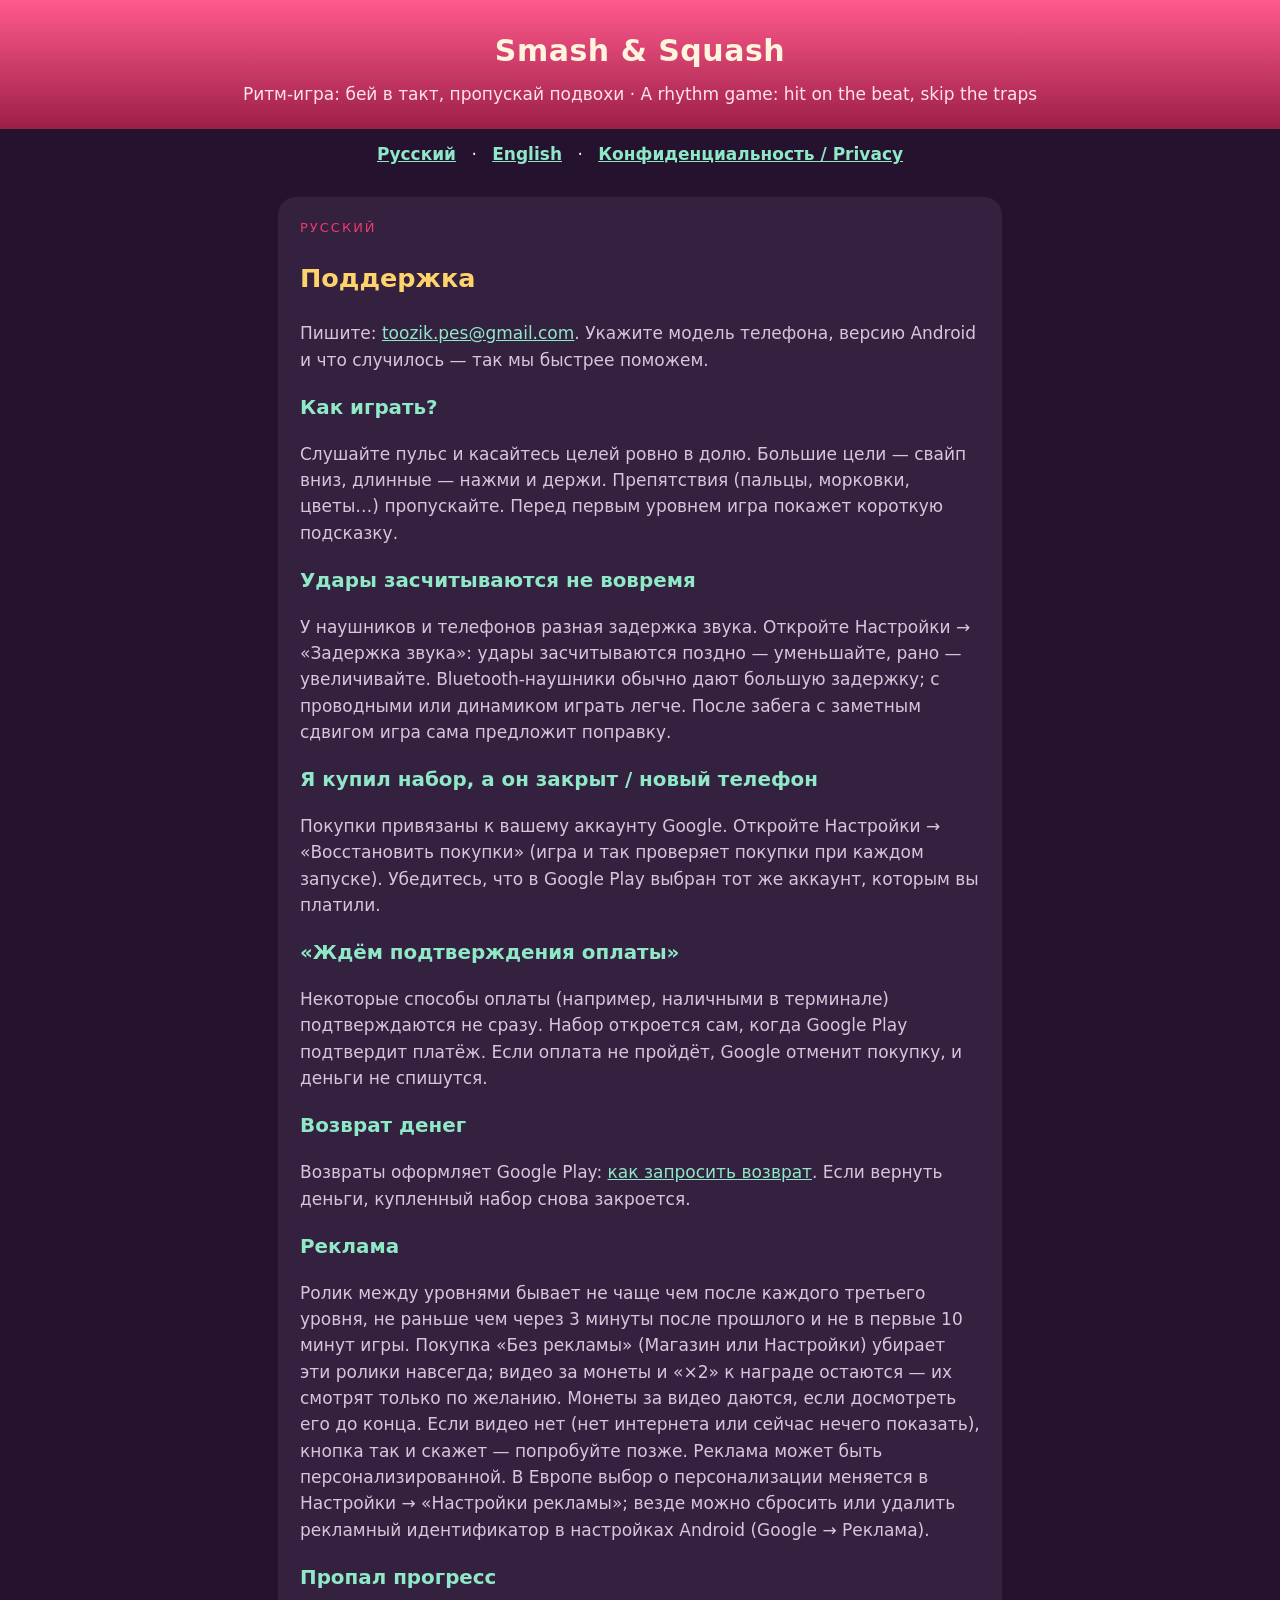
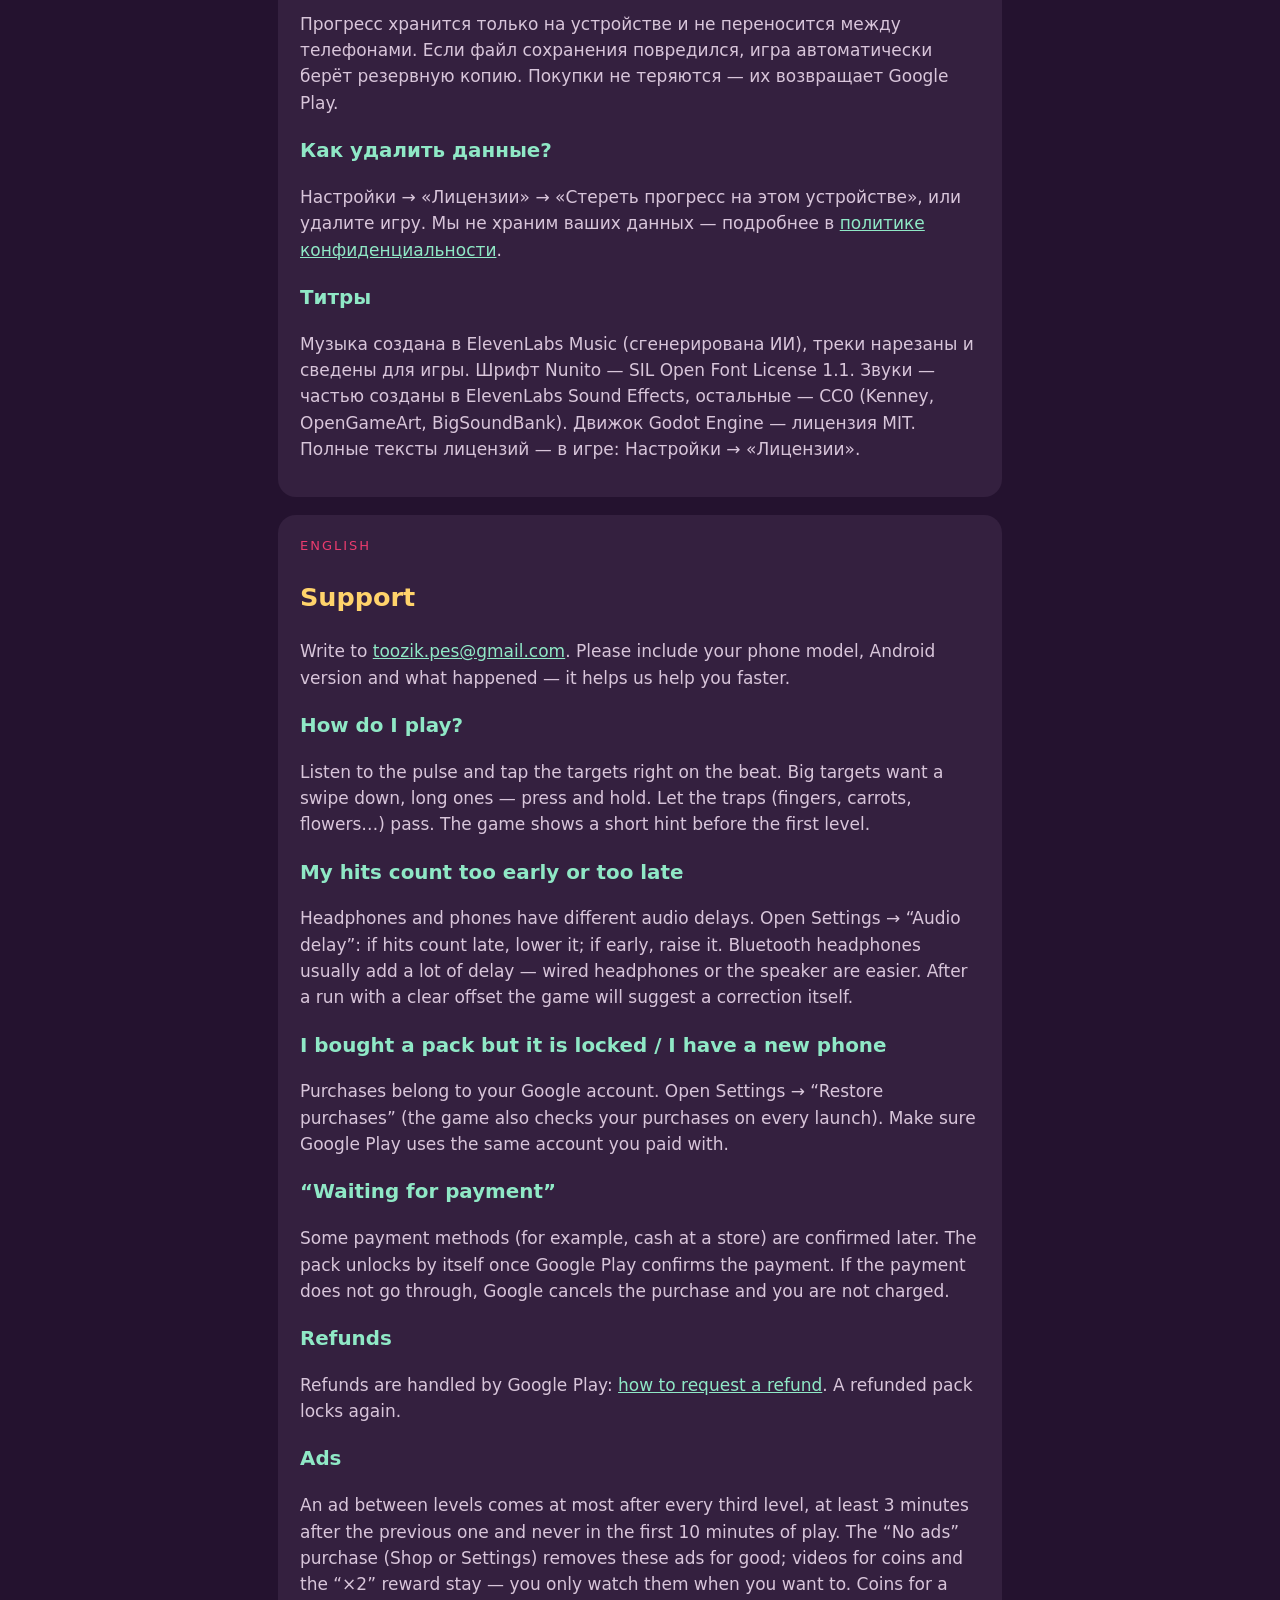
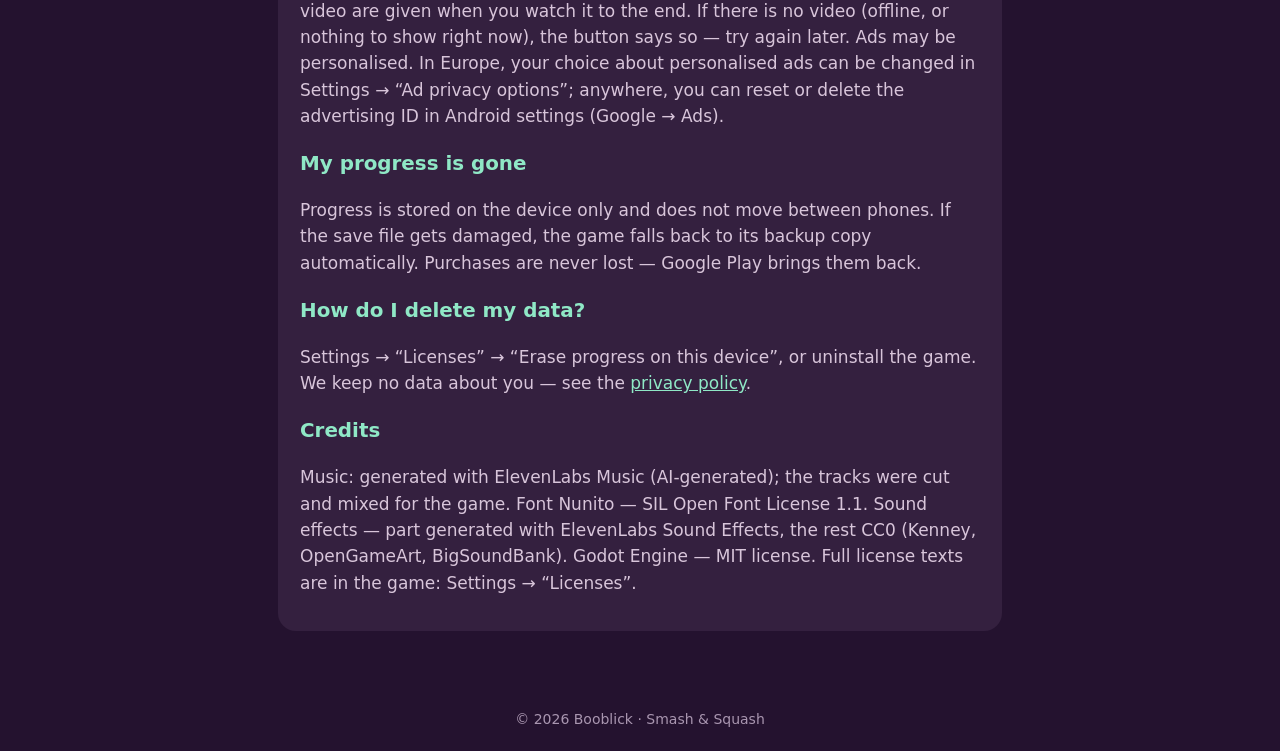
<file: index.html>
<!doctype html>
<html lang="ru">
<head>
<meta charset="utf-8">
<meta name="viewport" content="width=device-width, initial-scale=1">
<title>Smash &amp; Squash — Поддержка / Support</title>
<link rel="stylesheet" href="style.css">
<script>
if (!location.hash && !/^(ru|uk|be)/i.test(navigator.language || '')) location.hash = '#en';
</script>
</head>
<body>
<header><h1>Smash &amp; Squash</h1><p>Ритм-игра: бей в такт, пропускай подвохи · A rhythm game: hit on the beat, skip the traps</p></header>
<nav><a href="#ru">Русский</a> · <a href="#en">English</a> · <a href="privacy/">Конфиденциальность / Privacy</a></nav>
<main>

<section id="ru">
<p class="lang">Русский</p>
<h2>Поддержка</h2>
<p>Пишите: <a href="mailto:toozik.pes@gmail.com">toozik.pes@gmail.com</a>. Укажите модель телефона, версию Android и что случилось —
так мы быстрее поможем.</p>

<h3>Как играть?</h3>
<p>Слушайте пульс и касайтесь целей ровно в долю. Большие цели — свайп вниз, длинные — нажми и держи. Препятствия
(пальцы, морковки, цветы…) пропускайте. Перед первым уровнем игра покажет короткую подсказку.</p>

<h3>Удары засчитываются не вовремя</h3>
<p>У наушников и телефонов разная задержка звука. Откройте Настройки → «Задержка звука»: удары засчитываются
поздно — уменьшайте, рано — увеличивайте. Bluetooth-наушники обычно дают большую задержку; с проводными или
динамиком играть легче. После забега с заметным сдвигом игра сама предложит поправку.</p>

<h3>Я купил набор, а он закрыт / новый телефон</h3>
<p>Покупки привязаны к вашему аккаунту Google. Откройте Настройки → «Восстановить покупки» (игра и так проверяет покупки
при каждом запуске). Убедитесь, что в Google Play выбран тот же аккаунт, которым вы платили.</p>

<h3>«Ждём подтверждения оплаты»</h3>
<p>Некоторые способы оплаты (например, наличными в терминале) подтверждаются не сразу. Набор откроется сам, когда
Google Play подтвердит платёж. Если оплата не пройдёт, Google отменит покупку, и деньги не спишутся.</p>

<h3>Возврат денег</h3>
<p>Возвраты оформляет Google Play: <a href="https://support.google.com/googleplay/answer/2479637">как запросить возврат</a>.
Если вернуть деньги, купленный набор снова закроется.</p>

<h3>Реклама</h3>
<p>Ролик между уровнями бывает не чаще чем после каждого третьего уровня, не раньше чем через 3 минуты после прошлого
и не в первые 10 минут игры. Покупка «Без рекламы» (Магазин или Настройки) убирает эти ролики навсегда; видео за монеты
и «×2» к награде остаются — их смотрят только по желанию. Монеты за видео даются, если досмотреть его до конца. Если
видео нет (нет интернета или сейчас нечего показать), кнопка так и скажет — попробуйте позже. Реклама может быть
персонализированной. В Европе выбор о персонализации меняется в Настройки → «Настройки рекламы»; везде можно сбросить
или удалить рекламный идентификатор в настройках Android (Google → Реклама).</p>

<h3>Пропал прогресс</h3>
<p>Прогресс хранится только на устройстве и не переносится между телефонами. Если файл сохранения повредился,
игра автоматически берёт резервную копию. Покупки не теряются — их возвращает Google Play.</p>

<h3>Как удалить данные?</h3>
<p>Настройки → «Лицензии» → «Стереть прогресс на этом устройстве», или удалите игру. Мы не храним ваших данных
— подробнее в <a href="privacy/">политике конфиденциальности</a>.</p>

<h3>Титры</h3>
<p>Музыка создана в ElevenLabs Music (сгенерирована ИИ), треки нарезаны и сведены для игры. Шрифт Nunito — SIL Open Font
License 1.1. Звуки — частью созданы в ElevenLabs Sound Effects, остальные — CC0 (Kenney, OpenGameArt, BigSoundBank).
Движок Godot Engine — лицензия MIT. Полные тексты лицензий — в игре: Настройки → «Лицензии».</p>
</section>

<section id="en">
<p class="lang">English</p>
<h2>Support</h2>
<p>Write to <a href="mailto:toozik.pes@gmail.com">toozik.pes@gmail.com</a>. Please include your phone model, Android version and what
happened — it helps us help you faster.</p>

<h3>How do I play?</h3>
<p>Listen to the pulse and tap the targets right on the beat. Big targets want a swipe down, long ones — press and hold.
Let the traps (fingers, carrots, flowers…) pass. The game shows a short hint before the first level.</p>

<h3>My hits count too early or too late</h3>
<p>Headphones and phones have different audio delays. Open Settings → “Audio delay”: if hits count late, lower it; if
early, raise it. Bluetooth headphones usually add a lot of delay — wired headphones or the speaker are easier. After a
run with a clear offset the game will suggest a correction itself.</p>

<h3>I bought a pack but it is locked / I have a new phone</h3>
<p>Purchases belong to your Google account. Open Settings → “Restore purchases” (the game also checks your purchases on
every launch). Make sure Google Play uses the same account you paid with.</p>

<h3>“Waiting for payment”</h3>
<p>Some payment methods (for example, cash at a store) are confirmed later. The pack unlocks by itself once Google Play
confirms the payment. If the payment does not go through, Google cancels the purchase and you are not charged.</p>

<h3>Refunds</h3>
<p>Refunds are handled by Google Play: <a href="https://support.google.com/googleplay/answer/2479637">how to request a
refund</a>. A refunded pack locks again.</p>

<h3>Ads</h3>
<p>An ad between levels comes at most after every third level, at least 3 minutes after the previous one and never in the
first 10 minutes of play. The “No ads” purchase (Shop or Settings) removes these ads for good; videos for coins and the
“×2” reward stay — you only watch them when you want to. Coins for a video are given when you watch it to the end. If
there is no video (offline, or nothing to show right now), the button says so — try again later. Ads may be personalised.
In Europe, your choice about personalised ads can be changed in Settings → “Ad privacy options”; anywhere, you can reset
or delete the advertising ID in Android settings (Google → Ads).</p>

<h3>My progress is gone</h3>
<p>Progress is stored on the device only and does not move between phones. If the save file gets damaged, the game
falls back to its backup copy automatically. Purchases are never lost — Google Play brings them back.</p>

<h3>How do I delete my data?</h3>
<p>Settings → “Licenses” → “Erase progress on this device”, or uninstall the game. We keep no data about you — see the
<a href="privacy/">privacy policy</a>.</p>

<h3>Credits</h3>
<p>Music: generated with ElevenLabs Music (AI-generated); the tracks were cut and mixed for the game. Font Nunito — SIL Open
Font License 1.1. Sound effects — part generated with ElevenLabs Sound Effects, the rest CC0 (Kenney, OpenGameArt,
BigSoundBank). Godot Engine — MIT license. Full license texts are in the game: Settings → “Licenses”.</p>
</section>
</main>
<footer>© 2026 Booblick · Smash &amp; Squash</footer>
</body>
</html>
</file>
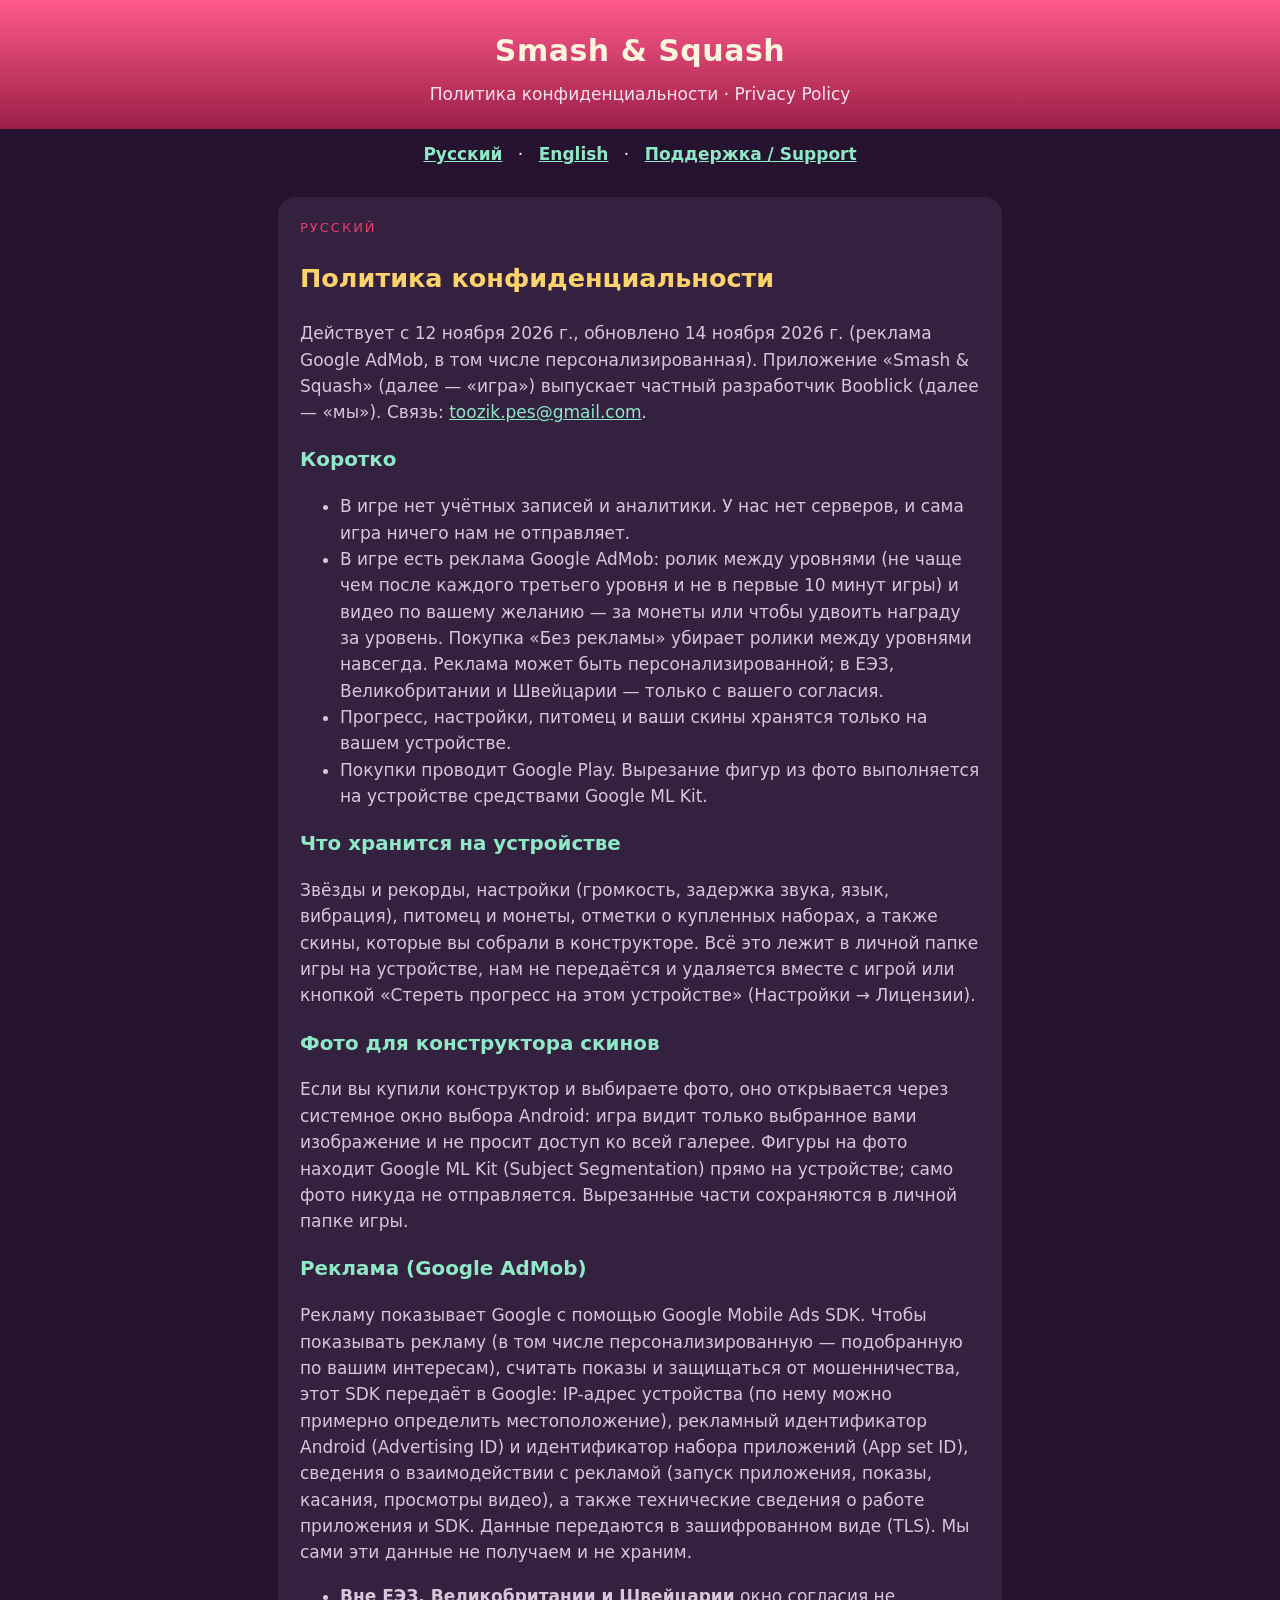
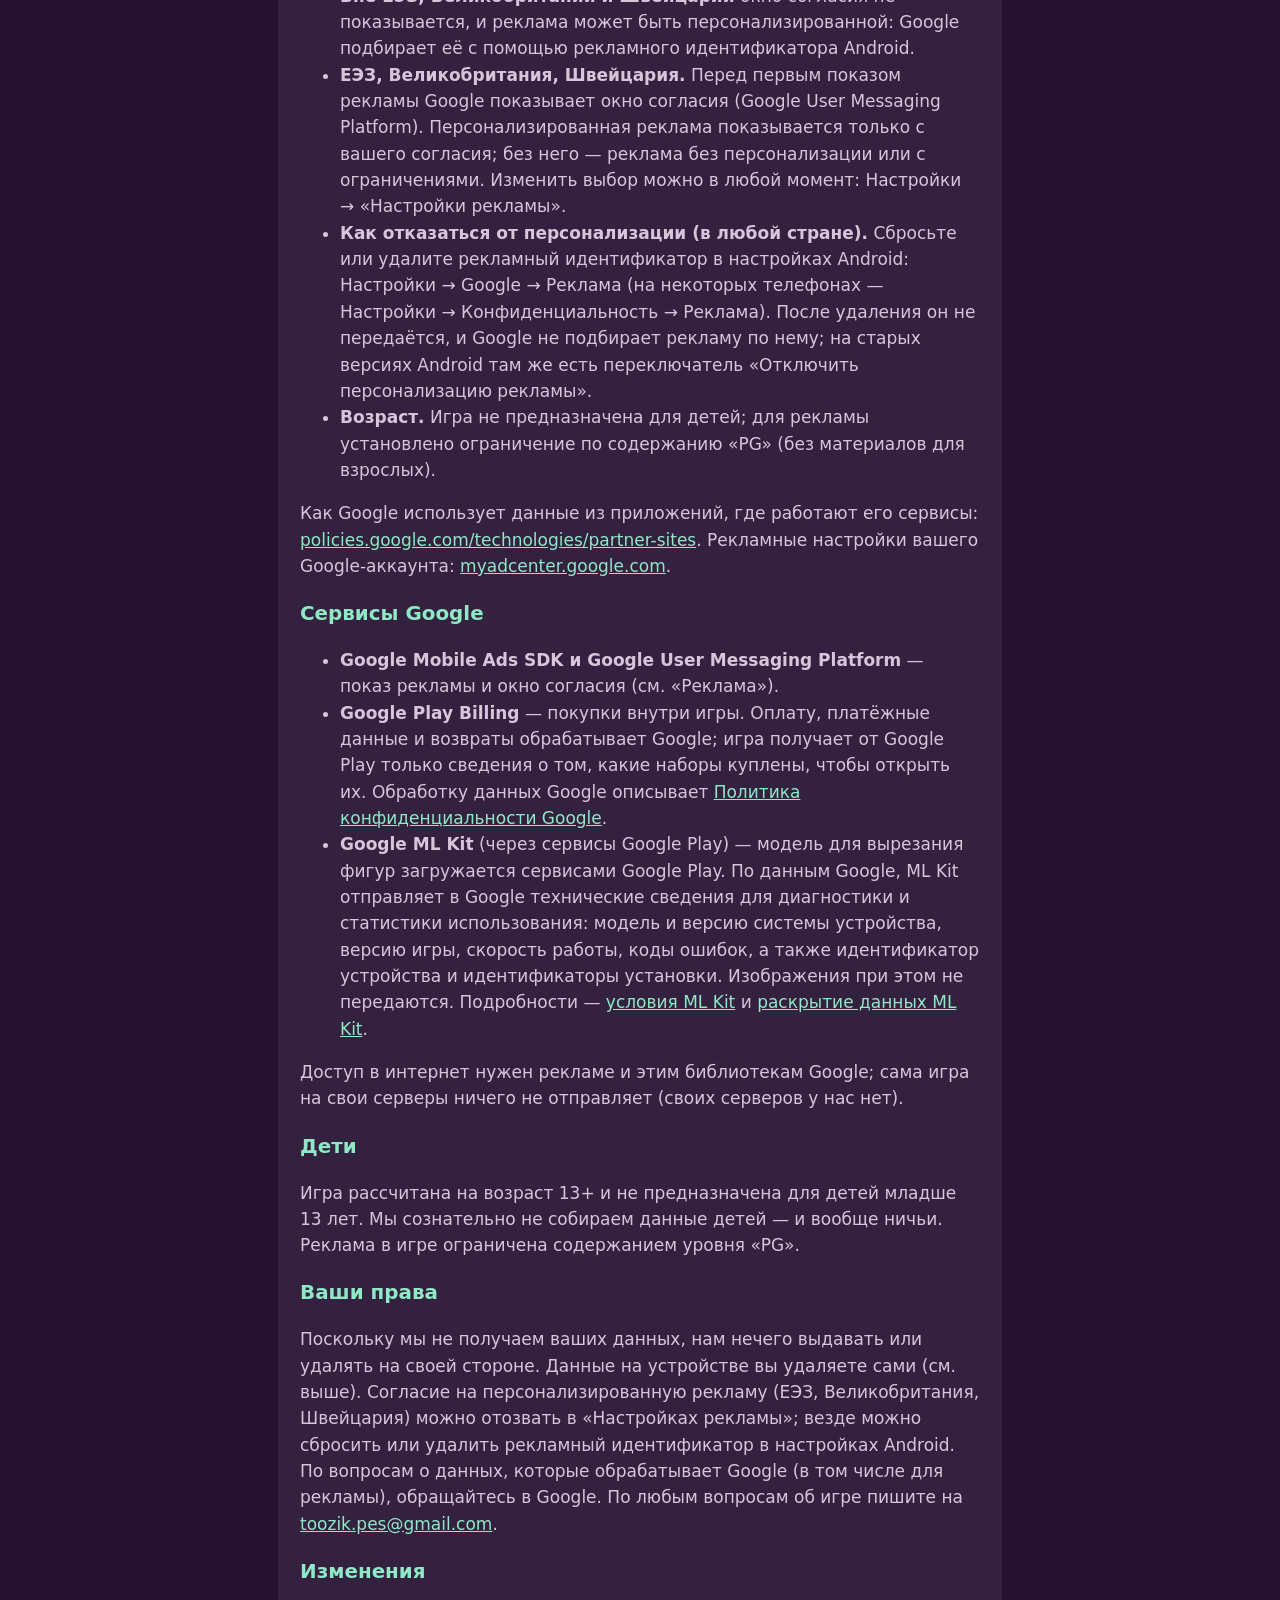
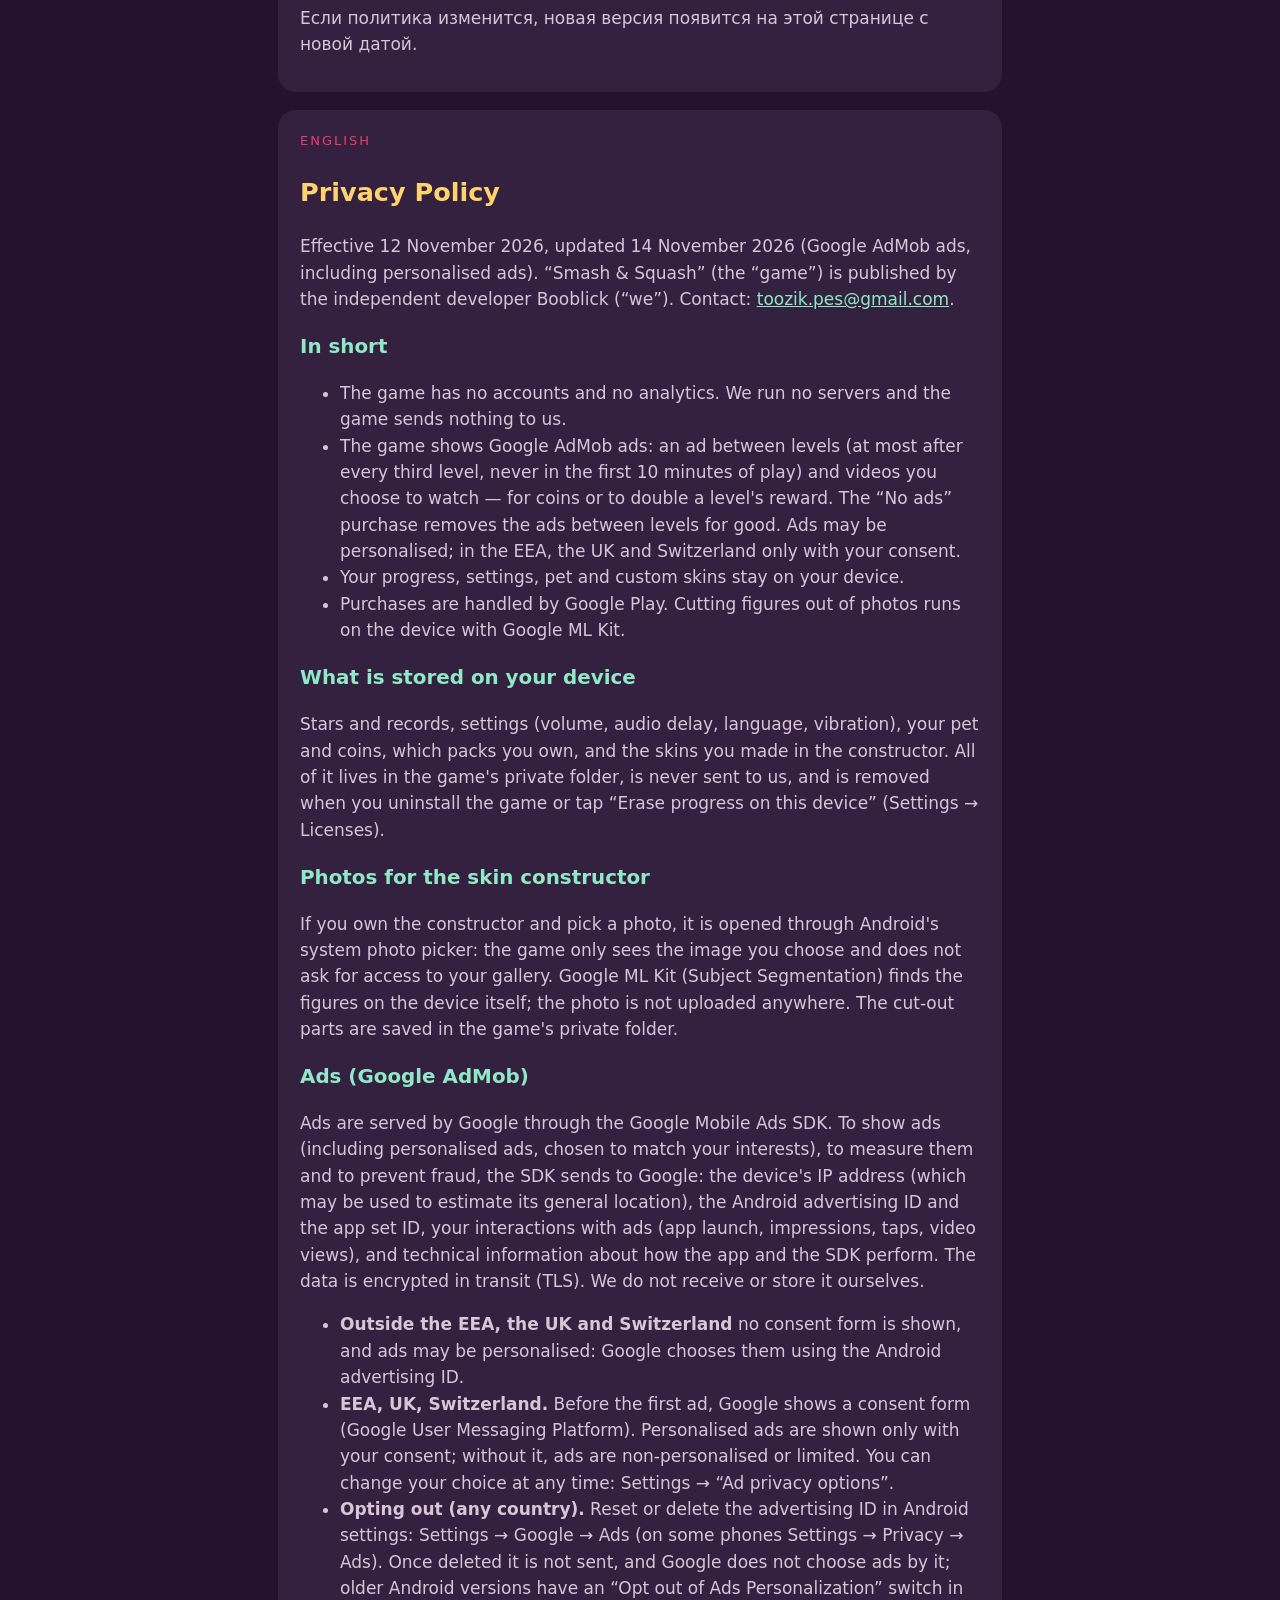
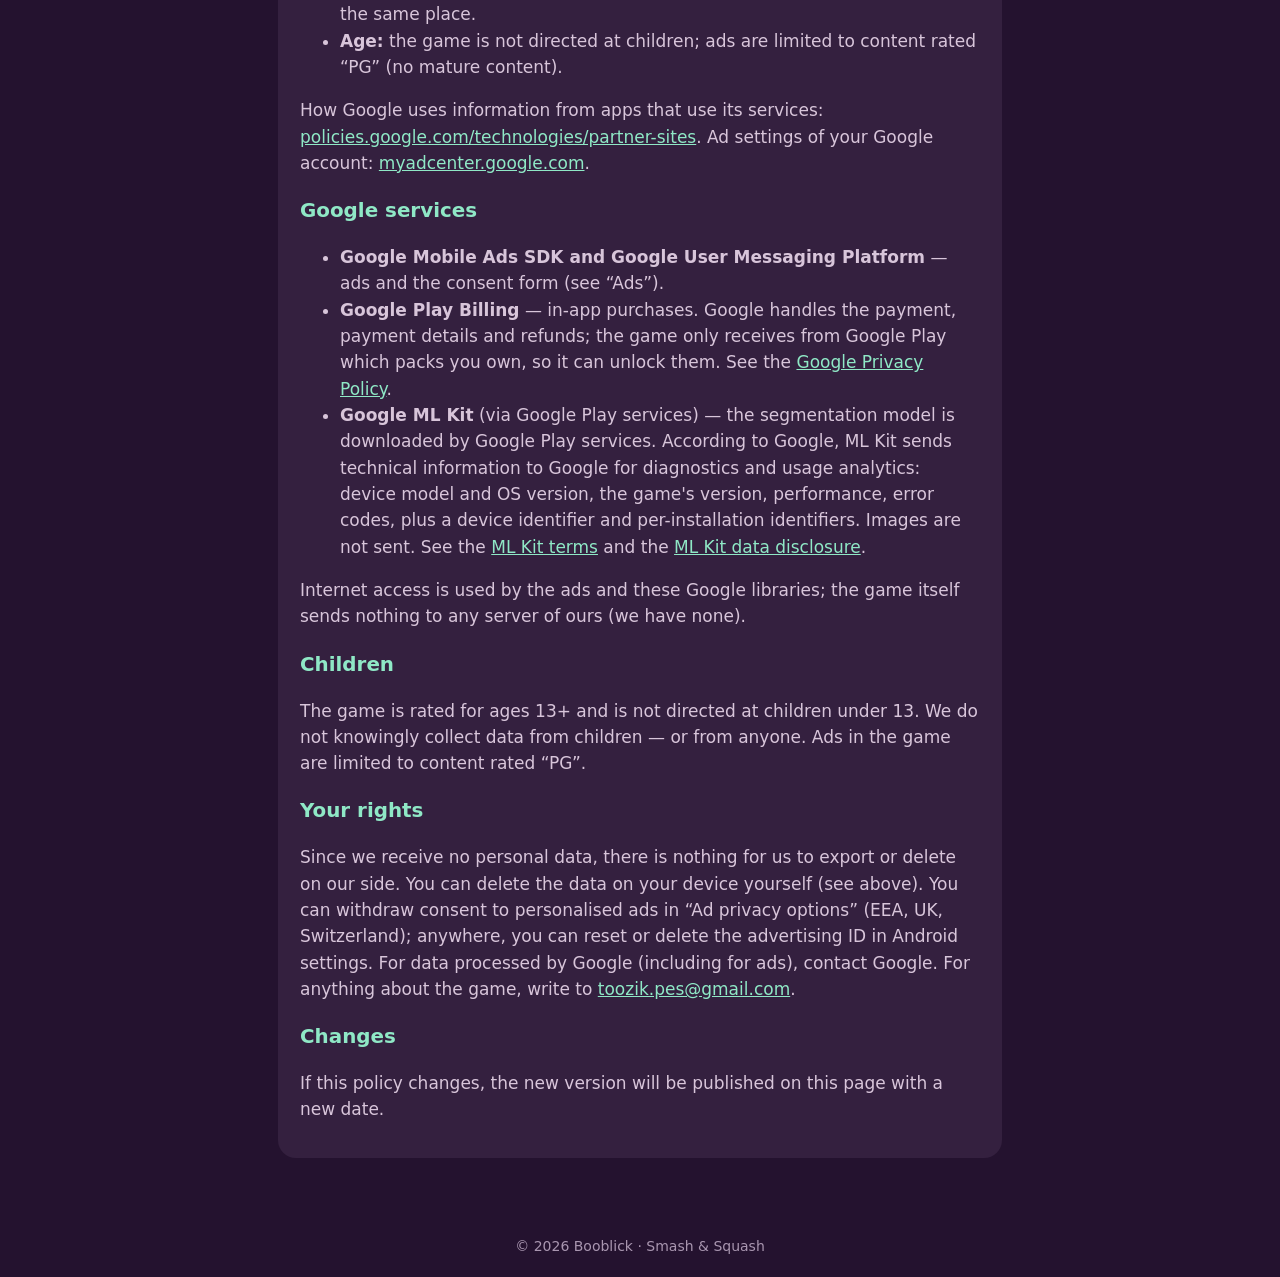
<file: privacy/index.html>
<!doctype html>
<html lang="ru">
<head>
<meta charset="utf-8">
<meta name="viewport" content="width=device-width, initial-scale=1">
<title>Smash &amp; Squash — Политика конфиденциальности / Privacy Policy</title>
<link rel="stylesheet" href="../style.css">
<script>
// английский — всем, у кого язык устройства не русский / не украинский / не белорусский
if (!location.hash && !/^(ru|uk|be)/i.test(navigator.language || '')) location.hash = '#en';
</script>
</head>
<body>
<header><h1>Smash &amp; Squash</h1><p>Политика конфиденциальности · Privacy Policy</p></header>
<nav><a href="#ru">Русский</a> · <a href="#en">English</a> · <a href="../">Поддержка / Support</a></nav>
<main>

<section id="ru">
<p class="lang">Русский</p>
<h2>Политика конфиденциальности</h2>
<p>Действует с 12 ноября 2026 г., обновлено 14 ноября 2026 г. (реклама Google AdMob, в том числе персонализированная). Приложение «Smash &amp; Squash» (далее — «игра») выпускает частный разработчик Booblick
(далее — «мы»). Связь: <a href="mailto:toozik.pes@gmail.com">toozik.pes@gmail.com</a>.</p>

<h3>Коротко</h3>
<ul>
<li>В игре нет учётных записей и аналитики. У нас нет серверов, и сама игра ничего нам не отправляет.</li>
<li>В игре есть реклама Google AdMob: ролик между уровнями (не чаще чем после каждого третьего уровня и не в первые
10 минут игры) и видео по вашему желанию — за монеты или чтобы удвоить награду за уровень. Покупка «Без рекламы» убирает
ролики между уровнями навсегда. Реклама может быть персонализированной; в ЕЭЗ, Великобритании и Швейцарии — только
с вашего согласия.</li>
<li>Прогресс, настройки, питомец и ваши скины хранятся только на вашем устройстве.</li>
<li>Покупки проводит Google Play. Вырезание фигур из фото выполняется на устройстве средствами Google ML Kit.</li>
</ul>

<h3>Что хранится на устройстве</h3>
<p>Звёзды и рекорды, настройки (громкость, задержка звука, язык, вибрация), питомец и монеты, отметки о купленных
наборах, а также скины, которые вы собрали в конструкторе. Всё это лежит в личной папке игры на устройстве, нам
не передаётся и удаляется вместе с игрой или кнопкой «Стереть прогресс на этом устройстве»
(Настройки → Лицензии).</p>

<h3>Фото для конструктора скинов</h3>
<p>Если вы купили конструктор и выбираете фото, оно открывается через системное окно выбора Android: игра видит только
выбранное вами изображение и не просит доступ ко всей галерее. Фигуры на фото находит Google ML Kit
(Subject Segmentation) прямо на устройстве; само фото никуда не отправляется. Вырезанные части сохраняются в личной
папке игры.</p>

<h3>Реклама (Google AdMob)</h3>
<p>Рекламу показывает Google с помощью Google Mobile Ads SDK. Чтобы показывать рекламу (в том числе персонализированную —
подобранную по вашим интересам), считать показы и защищаться от мошенничества, этот SDK передаёт в Google: IP-адрес устройства (по нему можно примерно определить местоположение),
рекламный идентификатор Android (Advertising ID) и идентификатор набора приложений (App set ID), сведения о
взаимодействии с рекламой (запуск приложения, показы, касания, просмотры видео), а также технические сведения о
работе приложения и SDK. Данные передаются в зашифрованном виде (TLS). Мы сами эти данные не получаем и не храним.</p>
<ul>
<li><b>Вне ЕЭЗ, Великобритании и Швейцарии</b> окно согласия не показывается, и реклама может быть персонализированной:
Google подбирает её с помощью рекламного идентификатора Android.</li>
<li><b>ЕЭЗ, Великобритания, Швейцария.</b> Перед первым показом рекламы Google показывает окно согласия
(Google User Messaging Platform). Персонализированная реклама показывается только с вашего согласия; без него — реклама
без персонализации или с ограничениями. Изменить выбор можно в любой момент: Настройки → «Настройки рекламы».</li>
<li><b>Как отказаться от персонализации (в любой стране).</b> Сбросьте или удалите рекламный идентификатор в настройках Android:
Настройки → Google → Реклама (на некоторых телефонах — Настройки → Конфиденциальность → Реклама). После удаления он не
передаётся, и Google не подбирает рекламу по нему; на старых версиях Android там же есть переключатель «Отключить
персонализацию рекламы».</li>
<li><b>Возраст.</b> Игра не предназначена для детей; для рекламы установлено ограничение по содержанию «PG» (без
материалов для взрослых).</li>
</ul>
<p>Как Google использует данные из приложений, где работают его сервисы:
<a href="https://policies.google.com/technologies/partner-sites">policies.google.com/technologies/partner-sites</a>.
Рекламные настройки вашего Google-аккаунта: <a href="https://myadcenter.google.com/">myadcenter.google.com</a>.</p>

<h3>Сервисы Google</h3>
<ul>
<li><b>Google Mobile Ads SDK и Google User Messaging Platform</b> — показ рекламы и окно согласия (см. «Реклама»).</li>
<li><b>Google Play Billing</b> — покупки внутри игры. Оплату, платёжные данные и возвраты обрабатывает Google; игра
получает от Google Play только сведения о том, какие наборы куплены, чтобы открыть их. Обработку данных Google описывает
<a href="https://policies.google.com/privacy">Политика конфиденциальности Google</a>.</li>
<li><b>Google ML Kit</b> (через сервисы Google Play) — модель для вырезания фигур загружается сервисами Google Play.
По данным Google, ML Kit отправляет в Google технические сведения для диагностики и статистики использования:
модель и версию системы устройства, версию игры, скорость работы, коды ошибок, а также идентификатор устройства
и идентификаторы установки. Изображения при этом не передаются. Подробности —
<a href="https://developers.google.com/ml-kit/terms">условия ML Kit</a> и
<a href="https://developers.google.com/ml-kit/android-data-disclosure">раскрытие данных ML Kit</a>.</li>
</ul>
<p>Доступ в интернет нужен рекламе и этим библиотекам Google; сама игра на свои серверы ничего не отправляет
(своих серверов у нас нет).</p>

<h3>Дети</h3>
<p>Игра рассчитана на возраст 13+ и не предназначена для детей младше 13 лет. Мы сознательно не собираем
данные детей — и вообще ничьи. Реклама в игре ограничена содержанием уровня «PG».</p>

<h3>Ваши права</h3>
<p>Поскольку мы не получаем ваших данных, нам нечего выдавать или удалять на своей стороне. Данные на устройстве вы
удаляете сами (см. выше). Согласие на персонализированную рекламу (ЕЭЗ, Великобритания, Швейцария) можно отозвать в
«Настройках рекламы»; везде можно сбросить или удалить рекламный идентификатор в настройках Android. По вопросам о
данных, которые обрабатывает Google (в том числе для рекламы), обращайтесь в Google. По любым вопросам
об игре пишите на <a href="mailto:toozik.pes@gmail.com">toozik.pes@gmail.com</a>.</p>

<h3>Изменения</h3>
<p>Если политика изменится, новая версия появится на этой странице с новой датой.</p>
</section>

<section id="en">
<p class="lang">English</p>
<h2>Privacy Policy</h2>
<p>Effective 12 November 2026, updated 14 November 2026 (Google AdMob ads, including personalised ads). “Smash &amp; Squash” (the “game”) is published by the independent developer Booblick
(“we”). Contact: <a href="mailto:toozik.pes@gmail.com">toozik.pes@gmail.com</a>.</p>

<h3>In short</h3>
<ul>
<li>The game has no accounts and no analytics. We run no servers and the game sends nothing to us.</li>
<li>The game shows Google AdMob ads: an ad between levels (at most after every third level, never in the first
10 minutes of play) and videos you choose to watch — for coins or to double a level's reward. The “No ads” purchase
removes the ads between levels for good. Ads may be personalised; in the EEA, the UK and Switzerland only with your
consent.</li>
<li>Your progress, settings, pet and custom skins stay on your device.</li>
<li>Purchases are handled by Google Play. Cutting figures out of photos runs on the device with Google ML Kit.</li>
</ul>

<h3>What is stored on your device</h3>
<p>Stars and records, settings (volume, audio delay, language, vibration), your pet and coins, which packs you own, and
the skins you made in the constructor. All of it lives in the game's private folder, is never sent to us, and is removed
when you uninstall the game or tap “Erase progress on this device” (Settings → Licenses).</p>

<h3>Photos for the skin constructor</h3>
<p>If you own the constructor and pick a photo, it is opened through Android's system photo picker: the game only sees
the image you choose and does not ask for access to your gallery. Google ML Kit (Subject Segmentation) finds the figures
on the device itself; the photo is not uploaded anywhere. The cut-out parts are saved in the game's private folder.</p>

<h3>Ads (Google AdMob)</h3>
<p>Ads are served by Google through the Google Mobile Ads SDK. To show ads (including personalised ads, chosen to match
your interests), to measure them and to prevent fraud, the SDK sends to Google: the device's IP address (which may be used to estimate its general location), the Android advertising ID and
the app set ID, your interactions with ads (app launch, impressions, taps, video views), and technical information about
how the app and the SDK perform. The data is encrypted in transit (TLS). We do not receive or store it ourselves.</p>
<ul>
<li><b>Outside the EEA, the UK and Switzerland</b> no consent form is shown, and ads may be personalised: Google
chooses them using the Android advertising ID.</li>
<li><b>EEA, UK, Switzerland.</b> Before the first ad, Google shows a consent form (Google User Messaging Platform).
Personalised ads are shown only with your consent; without it, ads are non-personalised or limited. You can change your
choice at any time: Settings → “Ad privacy options”.</li>
<li><b>Opting out (any country).</b> Reset or delete the advertising ID in Android settings: Settings → Google → Ads (on some
phones Settings → Privacy → Ads). Once deleted it is not sent, and Google does not choose ads by it; older Android
versions have an “Opt out of Ads Personalization” switch in the same place.</li>
<li><b>Age:</b> the game is not directed at children; ads are limited to content rated “PG” (no mature content).</li>
</ul>
<p>How Google uses information from apps that use its services:
<a href="https://policies.google.com/technologies/partner-sites">policies.google.com/technologies/partner-sites</a>.
Ad settings of your Google account: <a href="https://myadcenter.google.com/">myadcenter.google.com</a>.</p>

<h3>Google services</h3>
<ul>
<li><b>Google Mobile Ads SDK and Google User Messaging Platform</b> — ads and the consent form (see “Ads”).</li>
<li><b>Google Play Billing</b> — in-app purchases. Google handles the payment, payment details and refunds; the game only
receives from Google Play which packs you own, so it can unlock them. See the
<a href="https://policies.google.com/privacy">Google Privacy Policy</a>.</li>
<li><b>Google ML Kit</b> (via Google Play services) — the segmentation model is downloaded by Google Play services.
According to Google, ML Kit sends technical information to Google for diagnostics and usage analytics: device model
and OS version, the game's version, performance, error codes, plus a device identifier and per-installation
identifiers. Images are not sent. See the
<a href="https://developers.google.com/ml-kit/terms">ML Kit terms</a> and the
<a href="https://developers.google.com/ml-kit/android-data-disclosure">ML Kit data disclosure</a>.</li>
</ul>
<p>Internet access is used by the ads and these Google libraries; the game itself sends nothing to any server of ours
(we have none).</p>

<h3>Children</h3>
<p>The game is rated for ages 13+ and is not directed at children under 13. We do not knowingly collect data from
children — or from anyone. Ads in the game are limited to content rated “PG”.</p>

<h3>Your rights</h3>
<p>Since we receive no personal data, there is nothing for us to export or delete on our side. You can delete the data on
your device yourself (see above). You can withdraw consent to personalised ads in “Ad privacy options” (EEA, UK, Switzerland);
anywhere, you can reset or delete the advertising ID in Android settings. For data
processed by Google (including for ads), contact Google. For anything about the game, write to
<a href="mailto:toozik.pes@gmail.com">toozik.pes@gmail.com</a>.</p>

<h3>Changes</h3>
<p>If this policy changes, the new version will be published on this page with a new date.</p>
</section>
</main>
<footer>© 2026 Booblick · Smash &amp; Squash</footer>
</body>
</html>
</file>
<file: style.css>
:root { --bg: #24122f; --card: #34203f; --ink: #fff4dc; --soft: #d8c5da; --accent: #ffd36b; --pink: #ec3b6e; --mint: #8fe8c6; }
* { box-sizing: border-box; }
body { margin: 0; font: 17px/1.55 system-ui, -apple-system, "Segoe UI", Roboto, sans-serif; background: var(--bg); color: var(--ink); }
header { background: linear-gradient(180deg, #ff5a8c, #9c1f47); padding: 28px 20px 22px; text-align: center; }
header h1 { margin: 0; font-size: 30px; letter-spacing: .5px; }
header p { margin: 6px 0 0; color: #ffe3ec; }
nav { text-align: center; padding: 12px; }
nav a { color: var(--mint); margin: 0 10px; font-weight: 600; }
main { max-width: 760px; margin: 0 auto; padding: 0 18px 40px; }
section { background: var(--card); border-radius: 18px; padding: 8px 22px 18px; margin: 18px 0; }
h2 { color: var(--accent); }
h3 { color: var(--mint); margin-bottom: 4px; }
a { color: var(--mint); }
p, li { color: var(--soft); }
.lang { font-size: 13px; text-transform: uppercase; letter-spacing: 2px; color: var(--pink); }
footer { text-align: center; color: #a996b0; font-size: 14px; padding: 20px; }
code { background: #1e1028; padding: 1px 6px; border-radius: 6px; }
</file>
